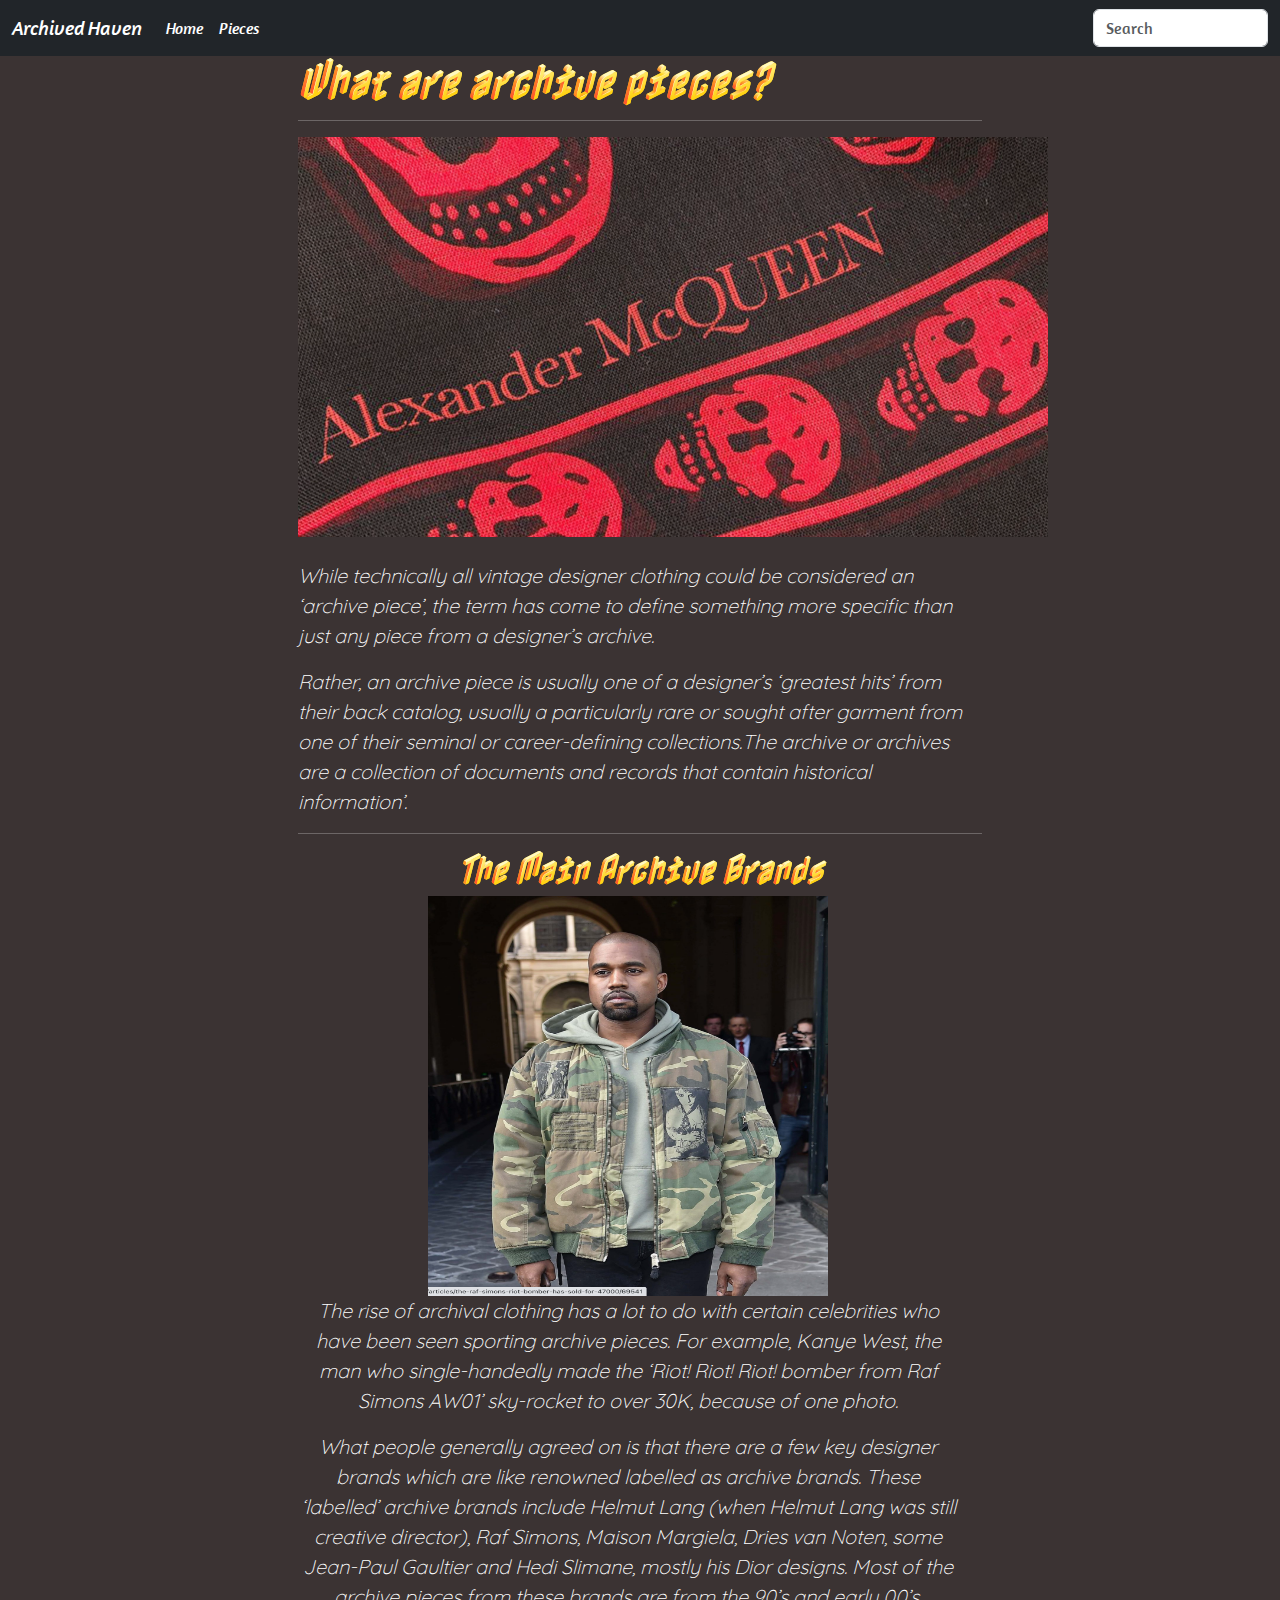
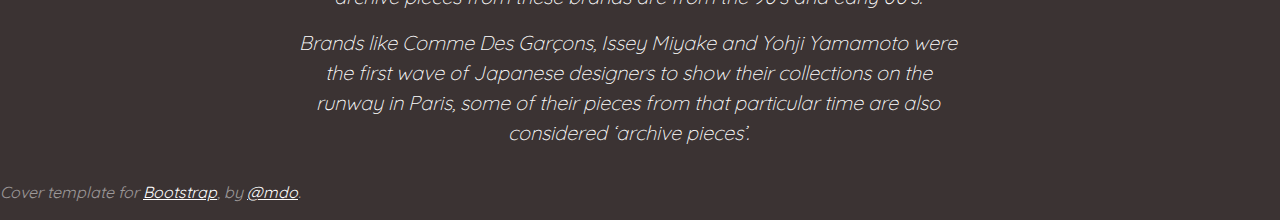
<file: introduction.html>
<!doctype html>
<html lang="en">
<head>
    <title>Bootstrap Example</title>
    <meta charset="utf-8">
    <meta name="viewport" content="width=device-width, initial-scale=1">
    <link href="https://cdn.jsdelivr.net/npm/bootstrap@5.2.1/dist/css/bootstrap.min.css" rel="stylesheet">
    <script src="https://cdn.jsdelivr.net/npm/bootstrap@5.2.1/dist/js/bootstrap.bundle.min.js"></script>
  <link rel="stylesheet" href="styles.css">
  <link rel="preconnect" href="https://fonts.googleapis.com">
<link rel="preconnect" href="https://fonts.gstatic.com" crossorigin>
<link href="https://fonts.googleapis.com/css2?family=Amaranth&family=Nabla&display=swap" rel="stylesheet">
</head>


<nav class="navbar navbar-expand-sm navbar-dark bg-dark" aria-label="Third navbar example">
  <div class="container-fluid">
    <a class="navbar-brand" href="#">Archived Haven</a>
    <button class="navbar-toggler" type="button" data-bs-toggle="collapse" data-bs-target="#navbarsExample03" aria-controls="navbarsExample03" aria-expanded="false" aria-label="Toggle navigation">
      <span class="navbar-toggler-icon"></span>
    </button>
        <div class="collapse navbar-collapse" id="navbarCollapse">
          <ul class="navbar-nav me-auto mb-2 mb-md-0">
            <li class="nav-item">
              <a class="nav-link active" aria-current="page" href="introduction.html">Home</a>
            </li>
            <li class="nav-item">
              <a class="nav-link active" aria-current="page" href="index.html">Pieces</a>
            </li>
       
      </ul>
      <form role="search">
        <input class="form-control" type="search" placeholder="Search" aria-label="Search">
      </form>
    </div>
  </div>
</nav>
  


<main class="px-2">
  <h1>What are archive pieces?</h1>
  <hr class="featurette-divider">
    
  <div class="row featurette">
    <div class="col text-center">
      <img src="alex.png" width="750" height="400"/>
    </div>
  </div>
<br/>
  <p class="lead">While technically all vintage designer clothing could be considered an ‘archive piece’, the term has come to define something more specific than just any piece from a designer’s archive. </p>
  <p class="lead"> Rather, an archive piece is usually one of a designer’s ‘greatest hits’ from their back catalog, usually a particularly rare or sought after garment from one of their seminal or career-defining collections.The archive or archives are a collection of documents and records that contain historical information’. </p>
  <p class="lead">
    <hr class="featurette-divider">  
    
    <div class="row featurette">
      <div class="col text-center">
   
        <div class="row featurette">
        


            <h2 class="featurette-heading"> The Main Archive Brands</h2>
            <div class="row featurette">
              <div class="col text-center">
                <img src="img/kanye.png" width="400" height="400"/>
            <p class="lead">The rise of archival clothing has a lot to do with certain celebrities who have been seen sporting archive pieces. For example, Kanye West, the man who single-handedly made the ‘Riot! Riot! Riot! bomber from Raf Simons AW01’ sky-rocket to over 30K, because of one photo.</p>
            <p class="lead">What people generally agreed on is that there are a few key designer brands which are like renowned labelled as archive brands. These ‘labelled’ archive brands include Helmut Lang (when Helmut Lang was still creative director), Raf Simons, Maison Margiela, Dries van Noten, some Jean-Paul Gaultier and Hedi Slimane, mostly his Dior designs. Most of the archive pieces from these brands are from the 90’s and early 00’s.  

              <p class="lead">Brands like Comme Des Garçons, Issey Miyake and Yohji Yamamoto were the first wave of Japanese designers to show their collections on the runway in Paris, some of their pieces from that particular time are also considered ‘archive pieces’. </>
          </div>
        </div>

  </p>
</main>

<footer class="mt-auto text-white-50">
  <p>Cover template for <a href="https://getbootstrap.com/" class="text-white">Bootstrap</a>, by <a href="https://twitter.com/mdo" class="text-white">@mdo</a>.</p>
</footer>
</div>


  
</body>
</html>
</file>
<file: styles.css>
@import url('https://fonts.googleapis.com/css2?family=Nabla&family=Quicksand:wght@300;400;500;600;700&display=swap');

main{
    max-width: 700px;
    margin: 0 auto;
} 

body {


    font-family: 'Nabla', cursive;
    font-family: 'Quicksand', sans-serif;
    color:rgb(255, 255, 255);
    background-color:rgb(59, 51, 51);
    font-style: italic;

}

nav  {
    color: red !important;
    font-family: 'Amaranth', sans-serif;

}

nav a {
    color: white;
}
h1 {


    font-family: 'Nabla', cursive;
    color: red;
}
.px-2 h2 {
    font-family: 'Nabla', cursive;
}
</file>
